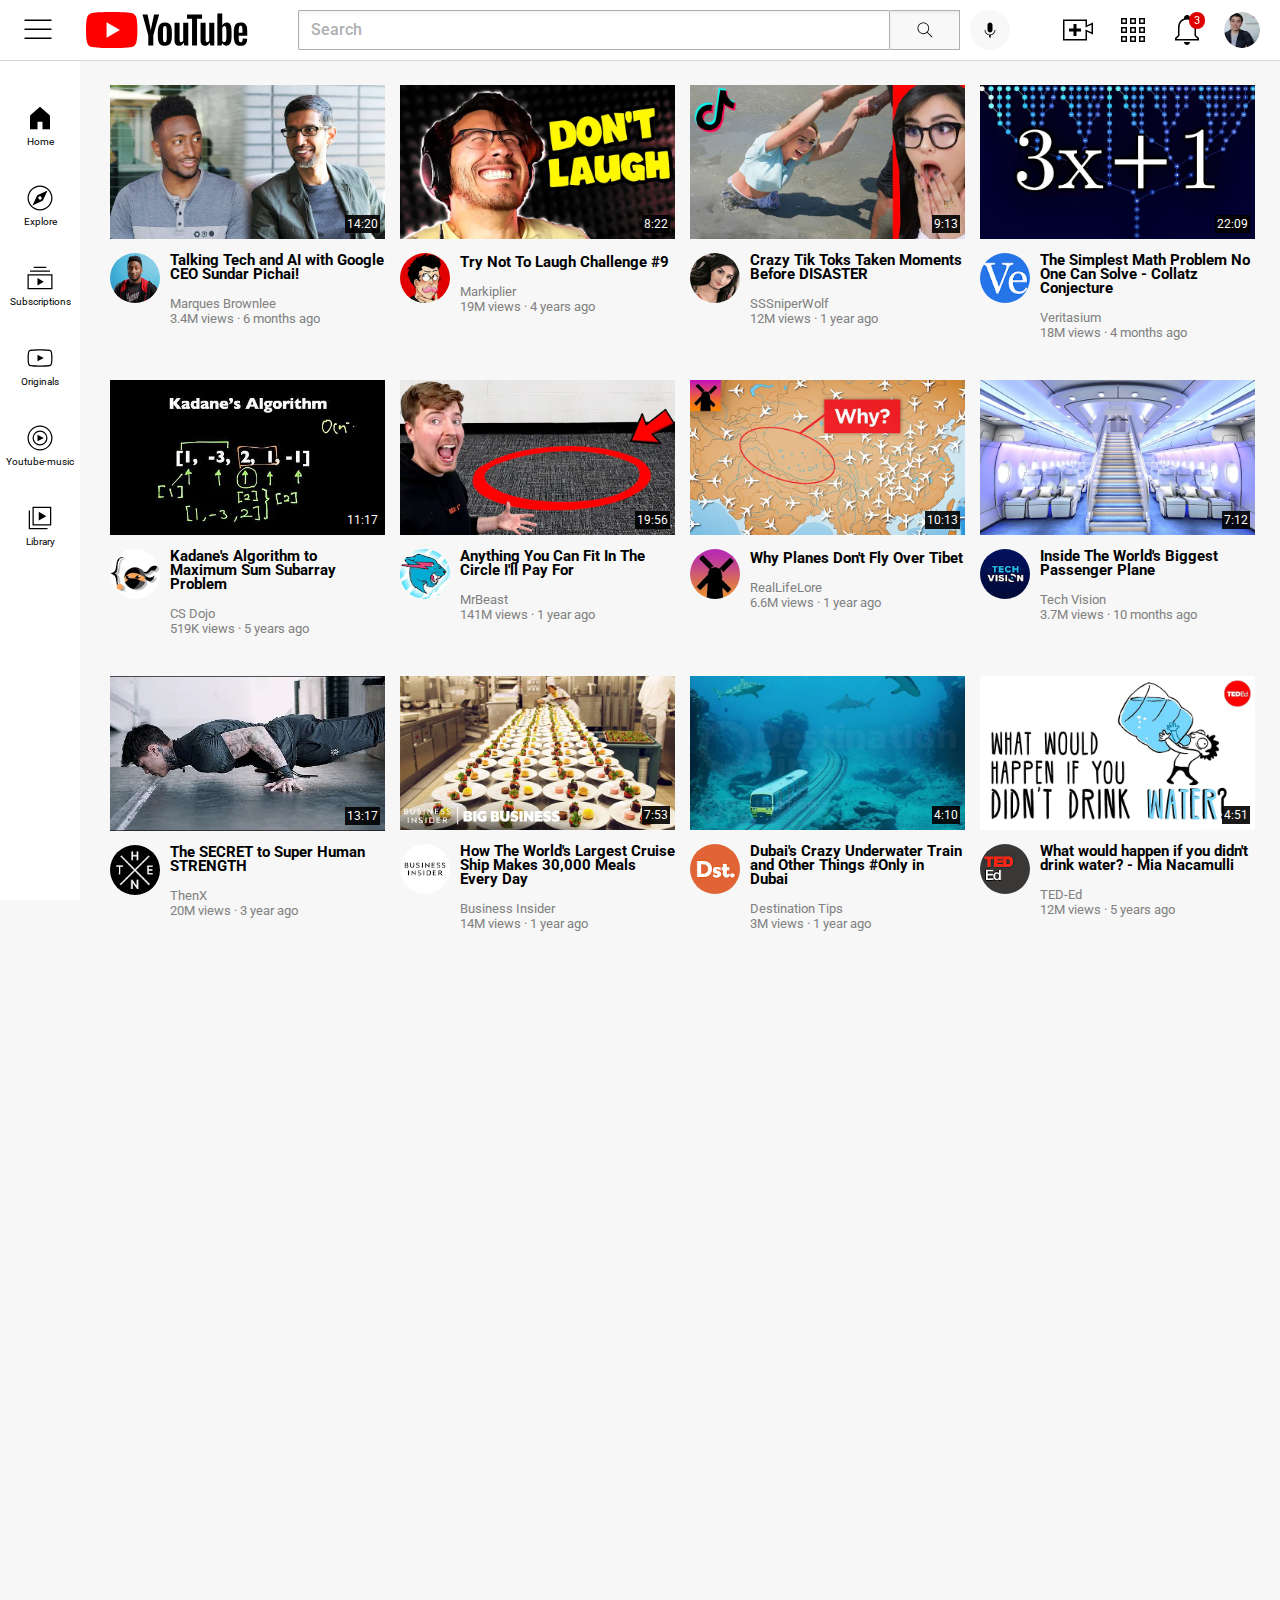
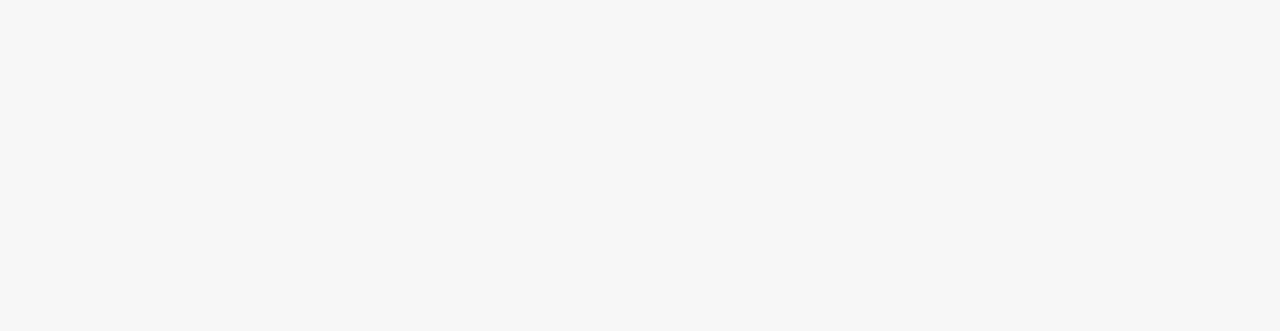
<file: index.html>
<!DOCTYPE html>
<html>
  <head>
    <title>
      Youtube Clone
    </title>
    <link rel="stylesheet" href="Styles/video.css">
    <link rel="stylesheet" href="Styles/general.css">
    <link rel="stylesheet" href="Styles/header.css">
    <link rel="stylesheet" href="Styles/sidebar.css">
    <link rel="preconnect" href="https://fonts.googleapis.com">
    <link rel="preconnect" href="https://fonts.gstatic.com" crossorigin>
    <link href="https://fonts.googleapis.com/css2?family=Roboto:wght@300;500;700&display=swap" rel="stylesheet">
  </head>
  <body>
    <div class="Header-layout">
      <div class="left-section">
        <img class="hamburger-menu" src="icons/hamburger-menu.svg">
        <img class="youtube-logo" src="icons/youtube-logo.svg">
      </div>
      <div class="middle-section">
        <input class="search-bar" type="text" placeholder="Search">
        <button class="search-button">
          <img class="search-icon" src="icons/search.svg">
          <div class="tooltip">Search</div>
        </button>
        <button class="voice-button">
          <img class="voice-icon" src="icons/voice-search-icon.svg">
          <div class="tooltip">Search with your voice</div>
        </button>
      </div>
      <div class="right-section">
        <div class="upload-container">
          <img class="upload" src="icons/upload.svg">
          <div class="tooltip">Create</div>
        </div>
        <div class="youtubeapps-container">
          <img class="youtube-apps" src="icons/youtube-apps.svg">
          <div class="tooltip">Youtube-Apps</div>
        </div>
        <div class="notification-container">
          <img class="notifications" src="icons/notifications.svg">
          <div class="notification-count">3</div>
          <div class="tooltip">Notifications</div>
        </div>
        <img class="mychannel" src="Images/my-channel.jpeg">
      </div>
    </div>
    <div class="Sidebar">
      <button class="button">
        <img src="icons/home.svg">
        <p>Home</p>
      </button>
      <button class="button">
        <img src="icons/explore.svg">
        <p>Explore</p>
      </button>
      <button class="button">
        <img src="icons/subscriptions.svg">
        <p>Subscriptions</p>
      </button>
      <button class="button">
        <img src="icons/originals.svg">
        <p>Originals</p>
      </button>
      <button class="button">
        <img src="icons/youtube-music.svg">
        <p>Youtube-music</p>
      </button>
      <button class="button">
        <img src="icons/library.svg">
        <p>Library</p>
      </button class="button">
    </div>
    <div class="basicgrid">
      <div class="divbox1">
        <div class="thumbnail-raw">
          <a href="https://www.youtube.com/watch?v=n2RNcPRtAiY">
            <img class="thumbnail-image" src="Images/thumbnail-1.png">
          </a>
          <div class="video-time">14:20</div>
        </div>
        <div class="video-info-grid">
          <div class="divbox2">
            <a href="https://www.youtube.com/c/mkbhd">
              <div class="channel-image-container">
                <img class="channel-image" src="Images/channel-1.jpeg">
                <div class="channel-dropwindow">
                  <img class="channel-image-drop" src="Images/channel-1.jpeg">
                  <p class="channel-name">
                    <span style="color:black;font-weight: bold;">Marques Brownlee</span><br>15M subscribers
                 </p>
                </div>
              </div>
            </a>
          </div>
          <div class="divbox3">
            <a class="a1" href="https://www.youtube.com/watch?v=n2RNcPRtAiY">
              <p class="title-name">
              Talking Tech and AI with Google CEO Sundar Pichai!
              </p>
            </a>
            <p class="channel-name">
               Marques Brownlee<br>3.4M views · 6 months ago
            </p>
          </div>
        </div>
      </div>
      <div class="divbox1">
        <div class="thumbnail-raw">
          <img class="thumbnail-image" src="Images/thumbnail-2.png">
          <div class="video-time">8:22</div>
        </div>
        <div class="video-info-grid">
          <div class="divbox2">
            <img class="channel-image" src="Images/channel-2.jpeg">
          </div>
          <div class="divbox3">
            <p class="title-name">
              Try Not To Laugh Challenge #9
            </p>
            <p class="channel-name">
              Markiplier<br>19M views · 4 years ago
            </p>
          </div>
        </div>
      </div>
      <div class="divbox1">
        <div class="thumbnail-raw">
          <img class="thumbnail-image" src="Images/thumbnail-3.png">
          <div class="video-time">9:13</div>
        </div>
        <div class="video-info-grid">
          <div class="divbox2">
            <img class="channel-image" src="Images/channel-3.jpeg">
          </div>
          <div class="divbox3">
            <p class="title-name">
              Crazy Tik Toks Taken Moments Before DISASTER
            </p>
            <p class="channel-name">
              SSSniperWolf<br>12M views · 1 year ago
            </p>
          </div>
        </div>
      </div>
      <div class="divbox1">
        <div class="thumbnail-raw">
          <img class="thumbnail-image" src="Images/thumbnail-4.png">
          <div class="video-time">22:09</div>
        </div>
        <div class="video-info-grid">
          <div class="divbox2">
            <img class="channel-image" src="Images/channel-4.jpeg">
          </div>
          <div class="divbox3">
            <p class="title-name">
              The Simplest Math Problem No One Can Solve - Collatz Conjecture
            </p>
            <p class="channel-name">
              Veritasium<br>18M views · 4 months ago
            </p>
          </div>
        </div>
      </div>
      <div class="divbox1">
        <div class="thumbnail-raw">
          <img class="thumbnail-image" src="Images/thumbnail-5.png">
          <div class="video-time">11:17</div>
        </div>
        <div class="video-info-grid">
          <div class="divbox2">
            <img class="channel-image" src="Images/channel-5.jpeg">
          </div>
          <div class="divbox3">
            <p class="title-name">
              Kadane's Algorithm to Maximum Sum Subarray Problem
            </p>
            <p class="channel-name">
              CS Dojo<br>519K views · 5 years ago
            </p>
          </div>
        </div>
      </div>
      <div class="divbox1">
        <div class="thumbnail-raw">
          <img class="thumbnail-image" src="Images/thumbnail-6.png">
          <div class="video-time">19:56</div>
        </div>
        <div class="video-info-grid">
          <div class="divbox2">
            <img class="channel-image" src="Images/channel-6.jpeg">
          </div>
          <div class="divbox3">
            <p class="title-name">
              Anything You Can Fit In The Circle I'll Pay For
            </p>
            <p class="channel-name">
              MrBeast<br>141M views · 1 year ago
            </p>
          </div>
        </div>
      </div>
      <div class="divbox1">
        <div class="thumbnail-raw">
          <img class="thumbnail-image" src="Images/thumbnail-7.png">
          <div class="video-time">10:13</div>
        </div>
        <div class="video-info-grid">
          <div class="divbox2">
            <img class="channel-image" src="Images/channel-7.jpeg">
          </div>
          <div class="divbox3">
            <p class="title-name">
              Why Planes Don't Fly Over Tibet
            </p>
            <p class="channel-name">
              RealLifeLore<br>6.6M views · 1 year ago
            </p>
          </div>
        </div>
      </div>
      <div class="divbox1">
        <div class="thumbnail-raw">
          <img class="thumbnail-image" src="Images/thumbnail-8.png">
          <div class="video-time">7:12</div>
        </div>
        <div class="video-info-grid">
          <div class="divbox2">
            <img class="channel-image" src="Images/channel-8.jpeg">
          </div>
          <div class="divbox3">
            <p class="title-name">
              Inside The World's Biggest Passenger Plane
            </p>
            <p class="channel-name">
              Tech Vision<br>3.7M views · 10 months ago
            </p>
          </div>
        </div>
      </div>
      <div class="divbox1">
        <div class="thumbnail-raw">
          <img class="thumbnail-image" src="Images/thumbnail-9.png">
          <div class="video-time">13:17</div>
        </div>
        <div class="video-info-grid">
          <div class="divbox2">
            <img class="channel-image" src="Images/channel-9.jpeg">
          </div>
          <div class="divbox3">
            <p class="title-name">
              The SECRET to Super Human STRENGTH
            </p>
            <p class="channel-name">
              ThenX<br>20M views · 3 year ago
            </p>
          </div>
        </div>
      </div>
      <div class="divbox1">
        <div class="thumbnail-raw">
          <img class="thumbnail-image" src="Images/thumbnail-10.png">
          <div class="video-time">7:53</div>
        </div>
        <div class="video-info-grid">
          <div class="divbox2">
            <img class="channel-image" src="Images/channel-10.jpeg">
          </div>
          <div class="divbox3">
            <p class="title-name">
              How The World's Largest Cruise Ship Makes 30,000 Meals Every Day
            </p>
            <p class="channel-name">
              Business Insider<br>14M views · 1 year ago
            </p>
          </div>
        </div>
      </div>
      <div class="divbox1">
        <div class="thumbnail-raw">
          <img class="thumbnail-image" src="Images/thumbnail-11.png">
          <div class="video-time">4:10</div>
        </div>
        <div class="video-info-grid">
          <div class="divbox2">
            <img class="channel-image" src="Images/channel-11.jpeg">
          </div>
          <div class="divbox3">
            <p class="title-name">
              Dubai's Crazy Underwater Train and Other Things #Only in Dubai
            </p>
            <p class="channel-name">
              Destination Tips<br>3M views · 1 year ago
            </p>
          </div>
        </div>
      </div>
      <div class="divbox1">
        <div class="thumbnail-raw">
          <img class="thumbnail-image" src="Images/thumbnail-12.png">
          <div class="video-time">4:51</div>
        </div>
        <div class="video-info-grid">
          <div class="divbox2">
            <img class="channel-image" src="Images/channel-12.jpeg">
          </div>
          <div class="divbox3">
            <p class="title-name">
              What would happen if you didn't drink water? - Mia Nacamulli
            </p>
            <p class="channel-name">
              TED-Ed<br>12M views · 5 years ago
            </p>
          </div>
        </div>
      </div>
    </div>
  </body>
</html>
</file>
<file: Styles/video.css>
.basicgrid{
  display: grid;
  grid-template-columns: 1fr 1fr 1fr ;
  column-gap: 15px;
  row-gap: 40px;
}

@media (max-width:750px){
  .basicgrid{
    grid-template-columns: 1fr 1fr;
  }
} 
@media (min-width:751px){
  .basicgrid{
    grid-template-columns: 1fr 1fr 1fr;
  }
}  
@media (min-width:1251px){
  .basicgrid{
    grid-template-columns: 1fr 1fr 1fr 1fr;
  }
} 
@media (min-width:1851px){
  .basicgrid{
    grid-template-columns: 1fr 1fr 1fr 1fr 1fr;
  }
}

.divbox1{
  vertical-align: top;
}
.thumbnail-raw{
  position: relative;
}
.thumbnail-image{
  width: 100%;
  margin-bottom: 10px;
}
.video-time{
  position: absolute;
  bottom: 20px;
  right: 5px;
  background-color:rgba(0,0,0,0.9);
  color: white;
  font-family: roboto,arial;
  font-size: 12px;
  padding: 2px;
}
.video-info-grid{
  display: grid;
  grid-template-columns: 50px 1fr;
  column-gap: 10px;
}

.channel-image{
  width: 100%;
  object-fit: cover;
  object-position: center;
  border-radius: 50%;
}
.channel-image-container{
  display: flex;
  justify-content: center;
  align-items: center;
  position: relative;
}
.channel-dropwindow{
  display: flex;
  justify-content: space-between;
  align-items: center;
  background-color: white;
  position: absolute;
  left: 0;
  bottom: -75px;
  padding-left: 20px;
  padding-right: 20px;
  padding-top: 15px;
  padding-bottom: 15px;
  width:180px;
  height:80%;
  border-radius: 5px;
  box-shadow: 5px 5px 10px rgba(0,0,0,0.1);
  opacity: 0;
  transition: opacity 0.15s;
  pointer-events: none;
  z-index: 2;
}
.channel-image-drop{
  height: 50px;
  border-radius: 25px;
  margin-right: 15px;
}
.channel-image-container:hover .channel-dropwindow{
  opacity: 1;
}
.title-name{
  display: inline-block;
  font-weight: bold;
  font-size: 15px;
  line-height: 14px;
  margin-bottom: 15px;
}
.channel-name{
  color: grey;
  font-size: 13px;
  line-height: 15px;
}
</file>
<file: Styles/general.css>
p{
  font-family: Roboto,arial;
  margin-top: 0;
  margin-bottom: 0;
}
body{
  margin: 0;
  padding-top: 85px;
  padding-left: 110px;
  padding-right: 25px;
  padding-bottom: 1000px;
  background-color: rgb(247, 247, 247);
}
.a1{
  color: black;
}
</file>
<file: Styles/header.css>
.Header-layout{
  display: flex;
  flex-direction: row;
  justify-content: space-between;
  height: 60px;
  position: fixed;
  top: 0;
  left: 0;
  right: 0;
  background-color: white;
  border-bottom-width:1px ;
  border-bottom-color:rgb(214, 214, 214) ;
  border-bottom-style:solid ;
  z-index: 100;
}
.left-section{
  display: flex;
  align-items: center;
}
.middle-section{
  flex: 1;
  max-width: 750px;
  display: flex;
  align-items: center;
  margin-left: 50px;
  margin-right: 50px;
}
.right-section{
  width: 200px;
  display: flex;
  align-items: center;
  flex-shrink: 0;
  margin-right: 20px;
  justify-content: space-between;
}
.search-bar{
  flex: 1;
  height: 36px;
  width: 0;
  border-color: rgb(175, 175, 175);
  border-style: solid;
  border-width:1px ;
  border-radius: 1px;
  box-shadow: inset 1px 2px 3px rgba(0,0,0,0.05);
  color: rgb(175, 175, 175);
}
.search-bar::placeholder{
  padding-left: 10px;
  font-size: 16px;
  font-family: roboto,arial;
  font-weight: 500;
  color: rgb(175, 175, 175);
}
.hamburger-menu{
  height: 36px;
  margin-left: 20px;
  margin-right: 30px;
}
.youtube-logo{
  height: 36px;
}
.search-button{
  height: 40px;
  width: 70px;
  background-color: rgb(248, 248, 248);
  border-color: rgb(175, 175, 175);
  border-style: solid;
  border-width: 1px;
  border-radius: 1px;
  border-left: none;
  box-shadow: inset 1px 2px 3px rgba(0,0,0,0.05);
}
.search-button,
.voice-button,
.upload-container,
.youtubeapps-container,
.notification-container{
  display: flex;
  justify-content: center;
  align-items: center;
  position: relative;
  cursor: pointer;
}

.search-button .tooltip,
.voice-button .tooltip,
.upload-container .tooltip,
.youtubeapps-container .tooltip,
.notification-container .tooltip{
  position: absolute;
  bottom: -30px;
  background-color:grey;
  color: white;
  padding-left: 10px;
  padding-right: 10px;
  padding-top: 5px;
  padding-bottom: 5px;
  font-size: 13px;
  font-family: roboto,arial;
  border-radius:3px ;
  opacity: 0;
  transition: opacity 0.15s;
  pointer-events: none;
  white-space: nowrap;
}
.search-button:hover .tooltip,
.voice-button:hover .tooltip,
.upload-container:hover .tooltip,
.youtubeapps-container:hover .tooltip,
.notification-container:hover .tooltip{
  opacity: 1;
}
.search-icon{
  height: 20px;
}
.voice-button{
  height: 40px;
  width: 40px;
  background-color: rgb(248, 248, 248);
  border: none;
  border-radius: 20px;
  margin-left: 10px;
}
.voice-icon{
  height: 20px;
}
.upload{
  height: 36px;
}
.youtube-apps{
  height: 36px;
}
.notification-container{
  position: relative;
}
.notifications{
  height: 36px;
}
.notification-count{
  position: absolute;
  top: 0;
  right: 0;
  background-color: rgb(222, 0, 0);
  color: white;
  padding-left: 5px;
  padding-right: 5px;
  padding-top: 2px;
  padding-bottom: 2px;
  border-radius: 10px;
  font-family: roboto,arial;
  font-size: 11px;
}
.mychannel{
  height: 36px;
  border-radius: 18px;
}
</file>
<file: Styles/sidebar.css>
.Sidebar{
  display: flex;
  flex-direction: column;
  align-items: center;
  background-color: white;
  width: 80px;
  padding-top: 25px;
  position: fixed;
  top: 0;
  left: 0;
  bottom: 0;
  margin-top: 60px;
}
.button{
  width: 80px;
  height: 80px;
  border: none;
  background-color: white;
  cursor: pointer;
  transition: background-color 0.15s;
}
.button:hover{
  background-color: rgb(219, 219, 219);
}
.button img{
  height: 30px;
  width: 30px;
}
.button p{
  font-size: 10px;
}
</file>
